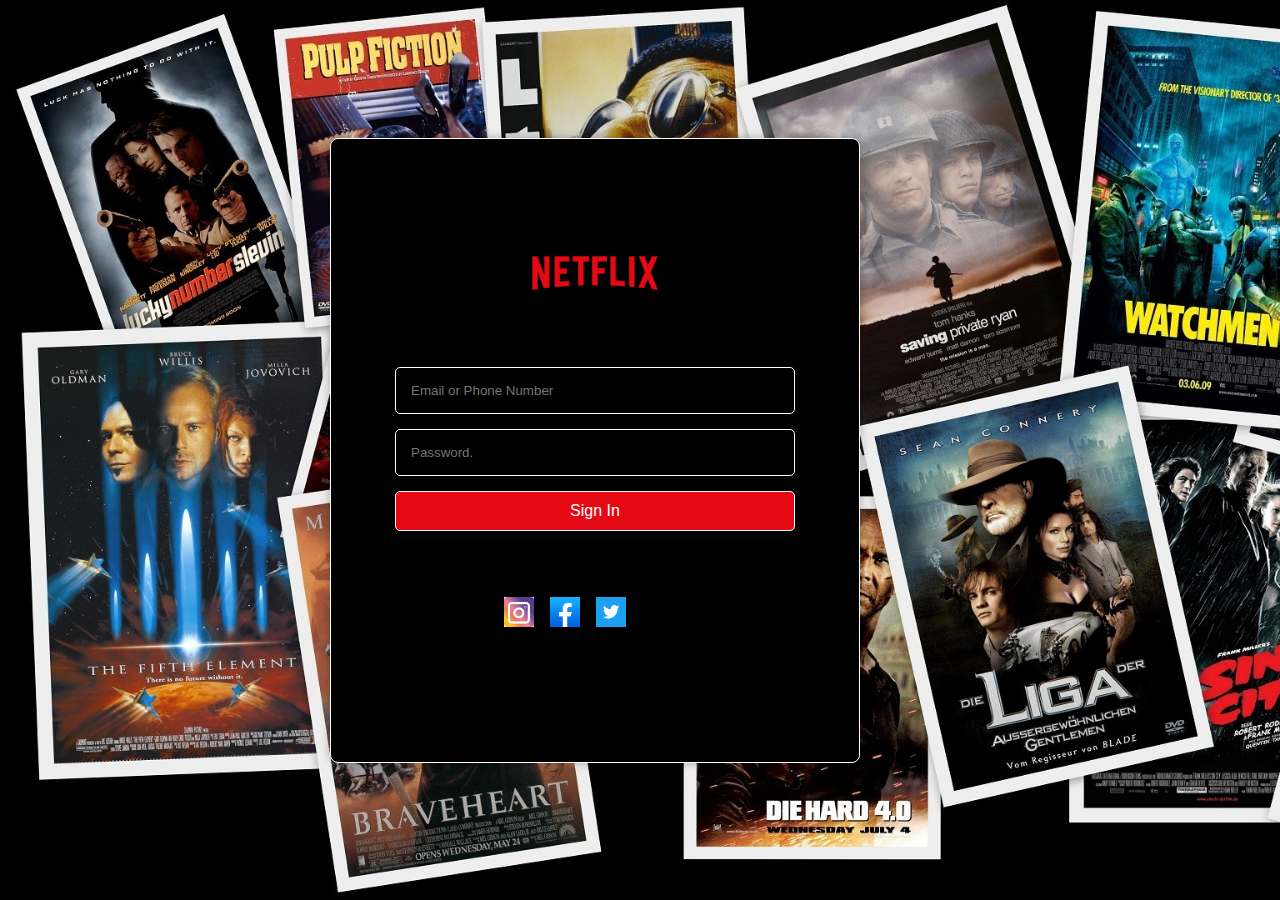
<file: index.html>
<!DOCTYPE html>
<html lang="en">
<head>
    <meta charset="UTF-8">
    <meta name="viewport" content="width=device-width, initial-scale=1.0">
    <title>Document</title>
    <link rel="stylesheet" href="index.css">
</head>
<body>
    <div class="login-container">
     <img class="logo" src="netflix.png" alt="Netflix logo">
     <form id="loginform">
         <input type="text" id="username" placeholder="Email or Phone Number" required>
         <input type="password" id="password" placeholder="Password." required>

         <button type="button" onclick="login()">Sign In</button>
    </form>
    </div>


    <div class="social">
     <a href="#"><img src="insta.jpeg" width="30" height="30"></a>
     <a href="#"><img src="fb.jpeg" width="30" height="30"></a>
     <a href="#"><img src="twitter.png" width="30" height="30"></a>
    </div>
</body>
</html>
</file>
<file: index.css>
input{
    width: 100%;
    padding: 15px;
    margin-bottom: 15px;
    box-sizing:border-box;
    border: none;
    outline: none;
    border: 1px solid white;
    border-radius: 5px;
    background-color: transparent;
    color: #fff;
}

button{
    width: 100%;
    padding: 10px;
    box-sizing:border-box;
    border: none;
    border-radius: 4px;
    outline: none;
    border: 1px solid white;
    border-radius: 5px;
    background-color: #e50914;
    color: #fff;
    font-size: 16px;

    
}


.social{
    position: relative;
    right: 340px;
    top: 100px;
    display: flex;
    align-items: center;
    justify-content: center;
    gap: 18%;
    margin-top: 10%;
    
}

body{
    font-family: Arial,sans-serif;
    background-image: url("cover2.jpg");
    background-repeat: no-repeat;
    background-size:cover;
    color: #fff;
    display: flex;
    align-items: center;
    justify-content: center;
    height: 100vh;
    margin: 0;
}

.login-container{
    background-color: black;
    padding: 5%;
    border-radius: 8px;
    box-shadow: 0 0 10px rgba(0, 0, 0, 0.3);
    text-align: center;
    max-width: 400px;
    height: 55%;
    width: 100%;
    border: 0.5px solid white;

}

.logo{
    width: 250px;
    margin-bottom: 20px;
}
</file>
